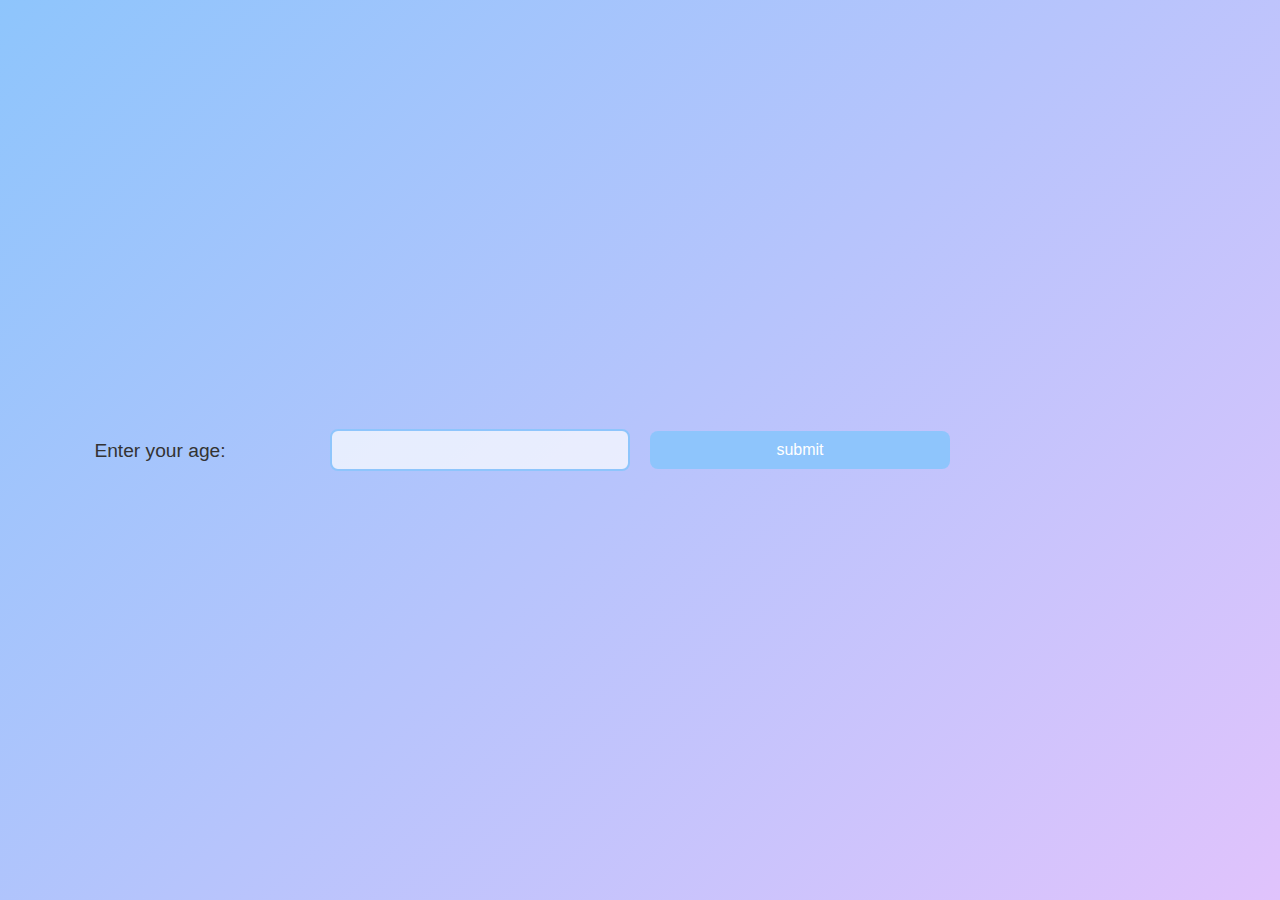
<file: Age/index.html>
<!DOCTYPE html>
<html lang="en">
<head>
    <meta charset="UTF-8">
    <meta name="viewport" content="width=device-width, initial-scale=1.0">
    <title>My website</title>
    <link rel="stylesheet" href="style.css">
</head>
<body>
    <label>Enter your age:</label><br>
    <input type="text" id="myText"><br>
    <button type="submit" id="mySubmit">submit</button>
    <p id="resultElement"></p>
    <script src="script.js"></script>
</body>
</html>
</file>
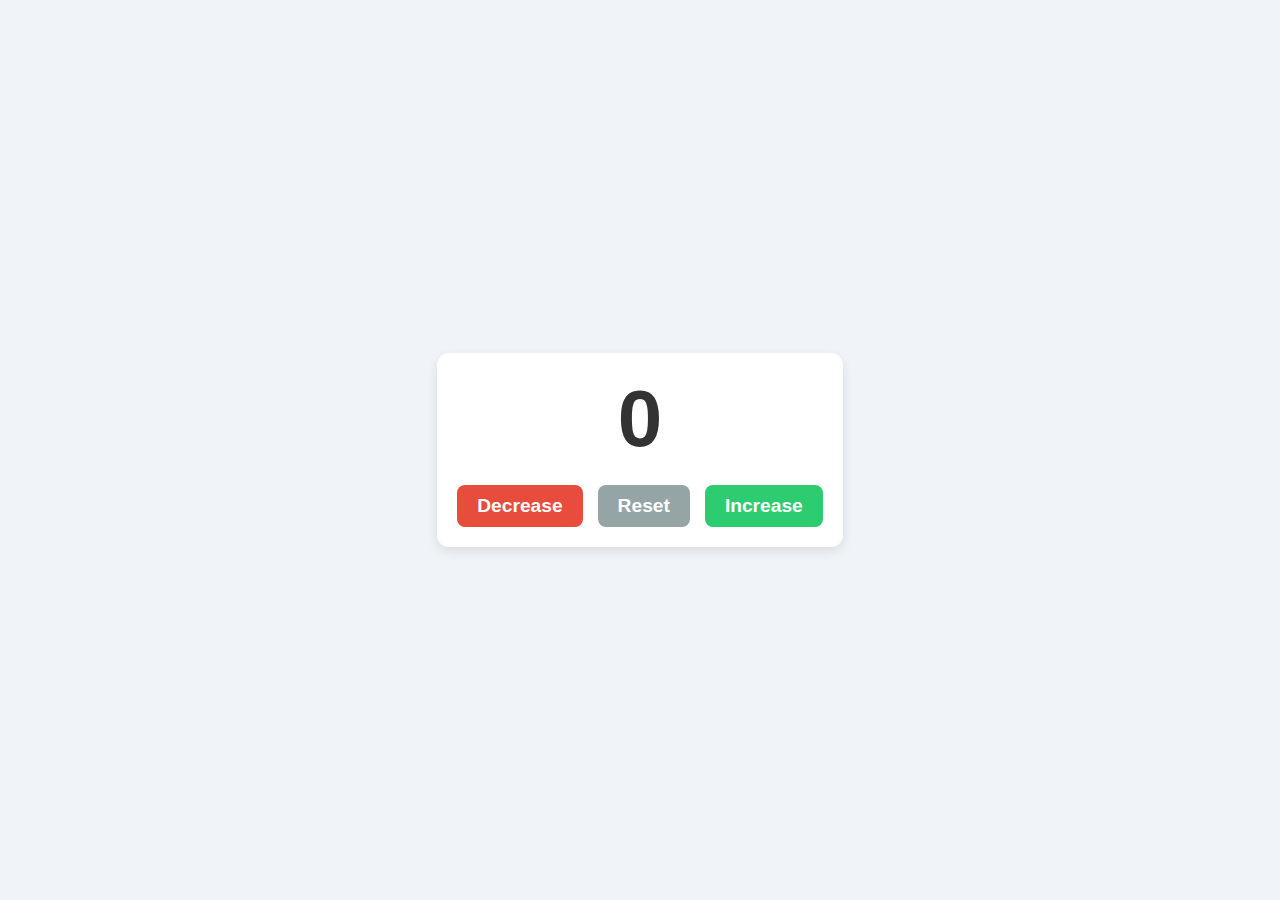
<file: Counter Program/index.html>
<!DOCTYPE html>
<html lang="en">
<head>
    <meta charset="UTF-8">
    <meta name="viewport" content="width=device-width, initial-scale=1.0">
    <title>Styled Counter</title>
    <link rel="stylesheet" href="style.css">
</head>
<body>
   <div class="box">
       <label id="countLabel">0</label>

       <div class="btnContainer">
           <button id="decreaseBtn" class="button">Decrease</button>
           <button id="resetBtn" class="button">Reset</button>
           <button id="increaseBtn" class="button">Increase</button>
       </div>
   </div>

    <script src="script.js"></script>
</body>
</html>
</file>
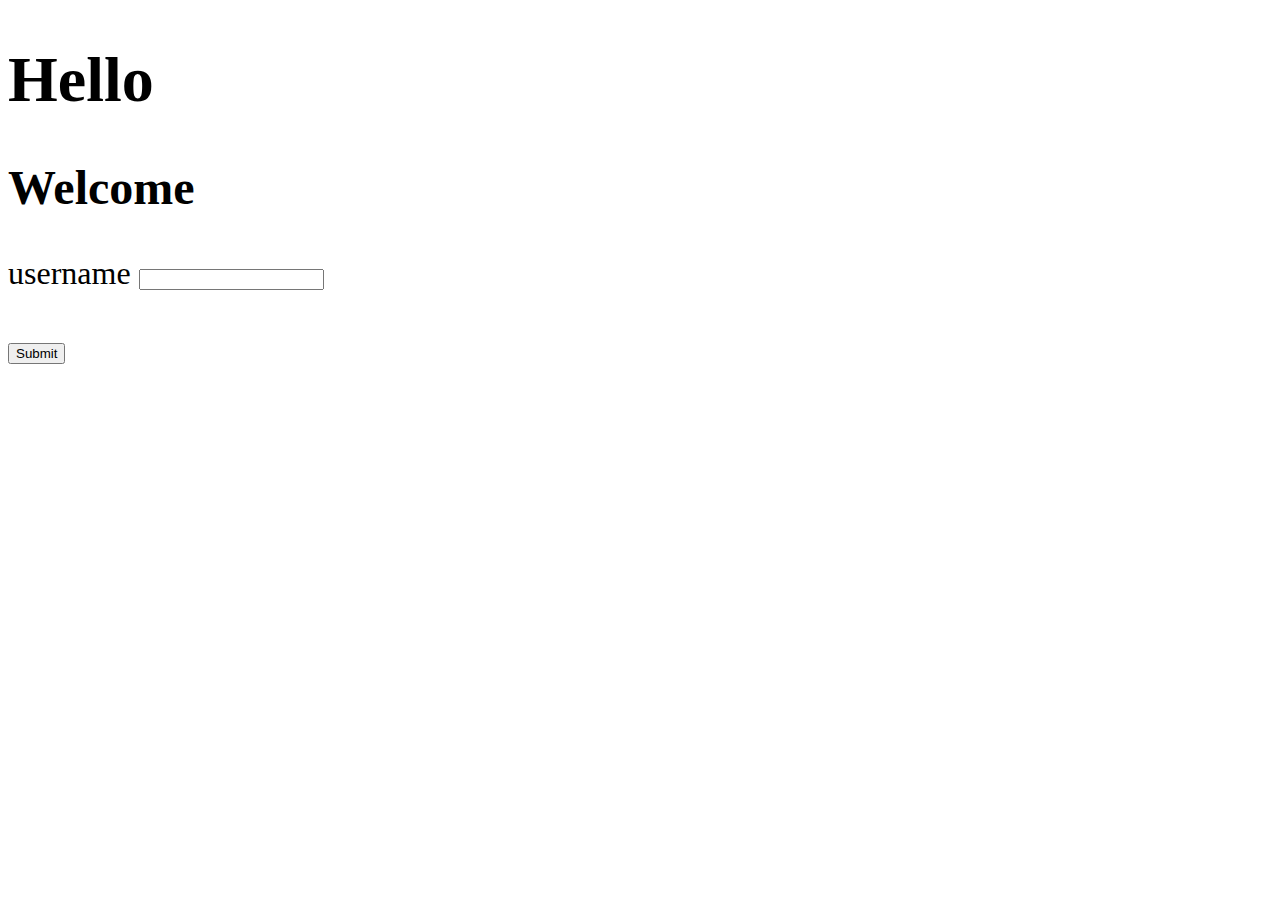
<file: Day 1-1/index.html>
<!DOCTYPE html>
<html lang="en">
<head>
    <meta charset="UTF-8">
    <meta name="viewport" content="width=device-width, initial-scale=1.0">
    <title>My website</title>
    <link rel="stylesheet" href="style.css">
</head>
<body>
    
<h1 id="myH1"></h1>
<h2>Welcome</h2>

<label>username</label>
<input id="myText"><br><br>
<button id="mySubmit">Submit</button>
<p id="myP"></p>
   <script src="script.js"></script>
</body>
</html>
</file>
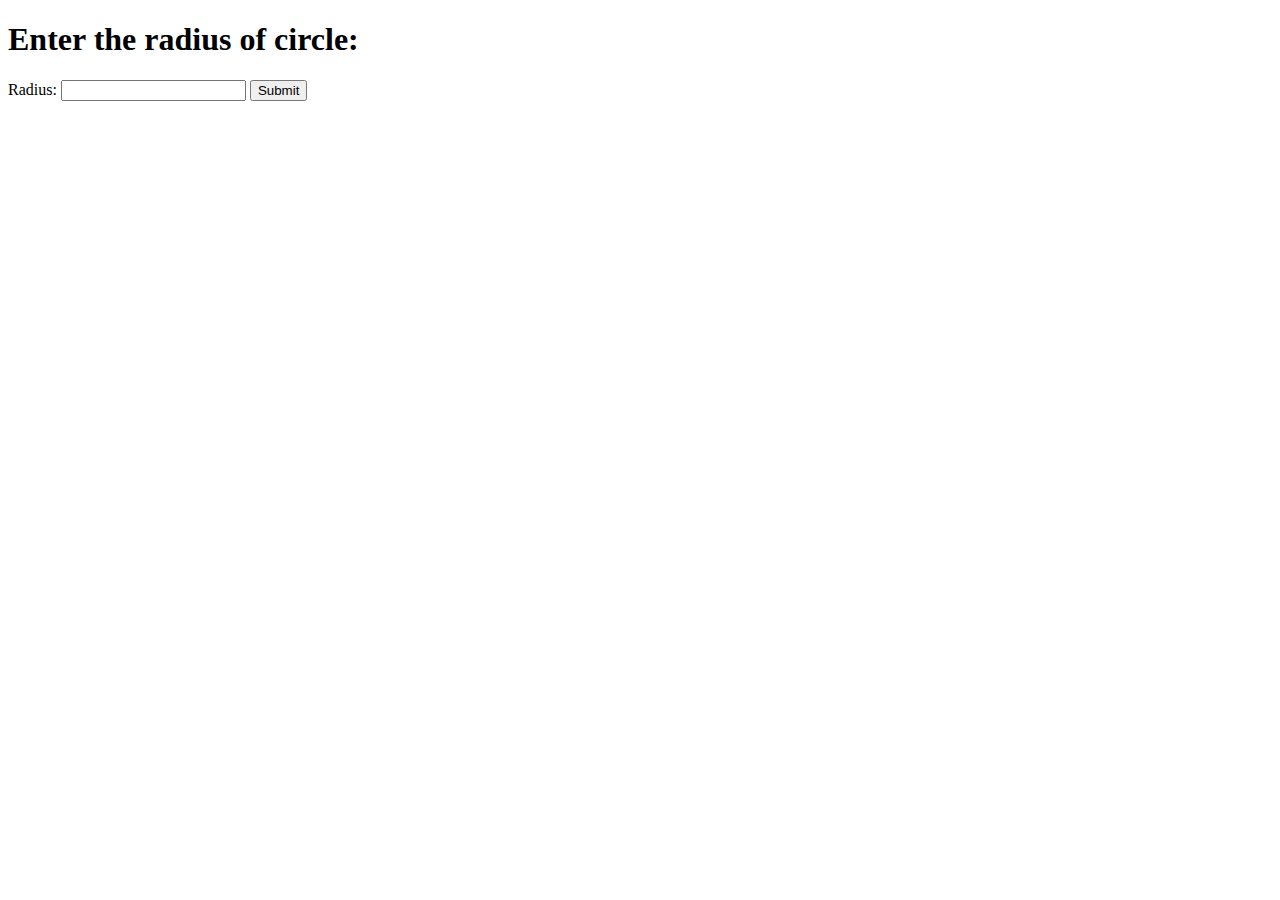
<file: Day 1-2/index.html>
<!DOCTYPE html>
<html lang="en">
<head>
    <meta charset="UTF-8">
    <meta name="viewport" content="width=device-width, initial-scale=1.0">
    <title>Document</title>
</head>
<body>
    <h1 id="myId">Enter the radius of circle:</h1>
    <label>Radius:</label>
    <input type ="text" id="myText">
    <button>Submit</button>

</body>
</html>
</file>
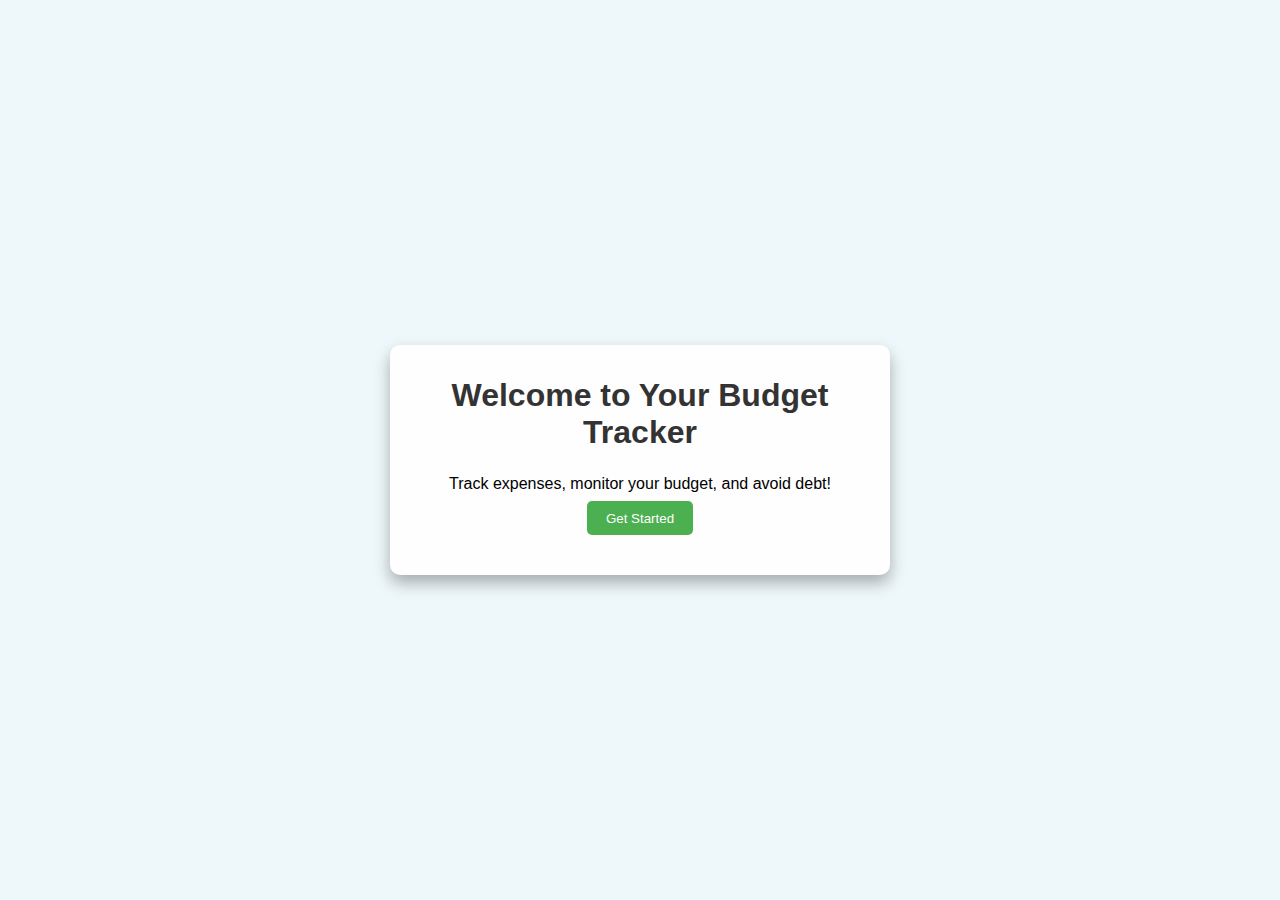
<file: expense/index.html>
<!DOCTYPE html>
<html lang="en">
<head>
    <meta charset="UTF-8">
    <meta name="viewport" content="width=device-width, initial-scale=1.0">
    <title>Fancy Budget Tracker</title>
    <link rel="stylesheet" href="style.css">
</head>
<body>
    <!-- Welcome Page with fancy animation -->
    <div id="welcomePage" class="page animated-page">
        <h1>Welcome to Your Budget Tracker</h1>
        <p>Track expenses, monitor your budget, and avoid debt!</p>
        <button onclick="startTracker()">Get Started</button>
    </div>

    <!-- Budget Tracker Dashboard -->
    <div id="dashboard" class="page hidden">
        <div class="top-bar">
            <button onclick="toggleLogin()">Login</button>
        </div>
        <h2>Monthly Budget Dashboard</h2>
        <div class="calendar">
            <h3>Days Left for Next Salary: <span id="daysLeft"></span></h3>
        </div>
        <div class="overview-grid">
            <div class="box salary-box">
                <h3>Enter Salary</h3>
                <input type="number" id="salaryInput" placeholder="Enter salary" oninput="updateSalary()">
            </div>
            <div class="box transaction-box">
                <h3>Total Transactions</h3>
                <p id="totalTransactions">$0</p>
            </div>
            <div class="box remaining-box">
                <h3>Remaining Salary</h3>
                <p id="remainingSalary">$0</p>
            </div>
        </div>

        <div class="input-section">
            <h3>Add Expense</h3>
            <div class="preset-options">
                <button onclick="addPresetExpense(10)">10</button>
                <button onclick="addPresetExpense(20)">20</button>
                <button onclick="addPresetExpense(50)">50</button>
                <button onclick="addPresetExpense(100)">100</button>
                <button onclick="addPresetExpense(500)">500</button>
                <button onclick="addPresetExpense(1000)">1000</button>
            </div>
            <input type="number" id="manualAmount" placeholder="Enter other amount" oninput="addManualExpense()">
        </div>

        <h3>Transaction History</h3>
        <ul id="transactionList"></ul>
    </div>

    <script src="script.js"></script>
</body>
</html>
</file>
<file: Counter Program/style.css>
/* Center the box */
body {
    display: flex;
    align-items: center;
    justify-content: center;
    height: 100vh;
    margin: 0;
    background-color: #f0f4f8;
    font-family: Arial, sans-serif;
}

/* Style the main container */
.box {
    display: flex;
    flex-direction: column;
    align-items: center;
    padding: 20px;
    background-color: #ffffff;
    border-radius: 12px;
    box-shadow: 0 4px 12px rgba(0, 0, 0, 0.1);
}

/* Style the counter label */
#countLabel {
    font-size: 5em;
    font-weight: bold;
    color: #333;
    margin: 0 0 20px 0;
    font-family: Helvetica, Arial, sans-serif;
}

/* Container for buttons */
.btnContainer {
    display: flex;
    gap: 15px;
}

/* Style each button */
.button {
    padding: 10px 20px;
    font-size: 1.2em;
    font-weight: bold;
    color: white;
    background-color: #3498db;
    border: none;
    border-radius: 8px;
    cursor: pointer;
    transition: background-color 0.3s ease;
}

/* Button hover effect */
.button:hover {
    background-color: #2980b9;
}

/* Different button colors */
#decreaseBtn {
    background-color: #e74c3c;
}

#decreaseBtn:hover {
    background-color: #c0392b;
}

#resetBtn {
    background-color: #95a5a6;
}

#resetBtn:hover {
    background-color: #7f8c8d;
}

#increaseBtn {
    background-color: #2ecc71;
}

#increaseBtn:hover {
    background-color: #27ae60;
}
</file>
<file: Day 1-1/style.css>
body{
    font-family: Verdana;
    font-size : 2em;
    /*2 em means 200% */
}
</file>
<file: expense/style.css>
* {
    margin: 0;
    padding: 0;
    box-sizing: border-box;
    font-family: Arial, sans-serif;
}

body {
    display: flex;
    justify-content: center;
    align-items: center;
    height: 100vh;
    background-color: #eef7fa;
    transition: background 0.3s ease;
    padding: 20px;
}

.page {
    text-align: center;
    width: 100%;
    max-width: 500px;
    padding: 2rem;
    background: #fefefe;
    box-shadow: 0 8px 16px rgba(0, 0, 0, 0.3);
    border-radius: 10px;
    transition: all 0.5s ease;
}

.animated-page {
    transform: translateY(10px);
    animation: slide-up 1s forwards;
}

@keyframes slide-up {
    from {
        opacity: 0;
        transform: translateY(50px);
    }
    to {
        opacity: 1;
        transform: translateY(0);
    }
}

.hidden {
    display: none;
}

.top-bar {
    text-align: right;
    margin-bottom: 1rem;
}

button {
    background: #4CAF50;
    color: white;
    padding: 0.6rem 1.2rem;
    margin: 0.5rem;
    border: none;
    border-radius: 5px;
    cursor: pointer;
    transition: background 0.3s ease;
}

button:hover {
    background: #45a049;
}

h1, h2 {
    color: #333;
    margin-bottom: 1.5rem; /* Increased space between heading and boxes */
}

input {
    width: 80%;
    padding: 0.8rem;
    margin-top: 0.5rem;
    border: 1px solid #ddd;
    border-radius: 5px;
    font-size: 1rem;
}

.overview-grid {
    display: grid;
    grid-template-columns: 1fr 1fr;
    gap: 2rem; /* Increased gap between boxes */
    margin-bottom: 1rem;
}

.box {
    background: #e3f2fd;
    padding: 1.2rem; /* Increased padding inside boxes */
    border-radius: 5px;
    transition: transform 0.3s ease;
}

.salary-box {
    background: #e3f2fd;
}

.transaction-box {
    background: #c5e1a5;
}

.remaining-box {
    background: #f9e79f;
}

.box:hover {
    transform: scale(1.05);
}

.debt-mode {
    background-color: #ff8a80;
    color: #fff;
}

.input-section {
    margin-top: 2rem; /* Increased space between input section and previous elements */
}

.preset-options button {
    background-color: #ffcc80;
    color: #333;
    margin: 0.3rem;
    font-weight: bold;
    padding: 0.6rem 1.2rem;
}

.preset-options button:hover {
    background-color: #ffb74d;
}

ul {
    list-style-type: none;
    margin-top: 1.5rem; /* Increased space between transaction list and previous elements */
    padding: 0;
}

li {
    padding: 1rem;
    background: #f5f5f5;
    margin: 0.8rem 0; /* Increased margin between transaction items */
    border-radius: 5px;
    transition: background 0.3s ease;
}

li:hover {
    background: #e0e0e0;
}

/* Media Queries for responsiveness */
@media (max-width: 768px) {
    .overview-grid {
        grid-template-columns: 1fr;
    }

    input, button {
        width: 90%;
        font-size: 1rem;
    }

    .top-bar {
        text-align: center;
    }

    .page {
        padding: 1.5rem;
    }

    .input-section {
        margin-top: 2rem;
    }

    .preset-options button {
        padding: 0.4rem 0.8rem;
    }

    .box {
        padding: 1rem; /* Adjusted padding for smaller screens */
    }

    h1, h2 {
        margin-bottom: 2rem; /* More space between heading and boxes on smaller screens */
    }
}

@media (max-width: 480px) {
    button {
        padding: 0.4rem 0.8rem;
        font-size: 0.9rem;
    }

    input {
        padding: 0.6rem;
    }

    .page {
        padding: 1rem;
    }

    .overview-grid {
        gap: 1.5rem; /* Increased gap for mobile */
    }

    .preset-options button {
        padding: 0.3rem 0.6rem;
    }

    h1, h2 {
        margin-bottom: 1.5rem; /* Reduced space between heading and boxes for very small screens */
    }
}
</file>
<file: Age/style.css>
/* Basic reset */
* {
    margin: 0;
    padding: 0;
    box-sizing: border-box;
}

body {
    font-family: 'Arial', sans-serif;
    display: flex;
    justify-content: center;
    align-items: center;
    height: 100vh;
    background: linear-gradient(135deg, #8EC5FC, #E0C3FC);
}

/* Container for the form elements */
label, #myText, #mySubmit, #resultElement {
    display: block;
    width: 100%;
    margin: 10px auto;
    max-width: 300px;
    text-align: center;
}

/* Label styling */
label {
    font-size: 1.2em;
    color: #333;
    margin-bottom: 8px;
}

/* Input styling with focus animation */
#myText {
    padding: 10px;
    font-size: 1em;
    border: 2px solid #8EC5FC;
    border-radius: 8px;
    transition: all 0.3s ease;
    outline: none;
    background: #ffffffb3;
}

#myText:focus {
    border-color: #E0C3FC;
    box-shadow: 0 0 10px rgba(224, 195, 252, 0.6);
}

/* Button styling with hover effect */
#mySubmit {
    padding: 10px 20px;
    font-size: 1em;
    color: #fff;
    background: #8EC5FC;
    border: none;
    border-radius: 8px;
    cursor: pointer;
    transition: background 0.3s ease, transform 0.2s ease;
}

#mySubmit:hover {
    background: #E0C3FC;
    transform: scale(1.05);
}

#mySubmit:active {
    transform: scale(0.95);
}

/* Result styling */
#resultElement {
    font-size: 1.1em;
    color: #333;
    padding-top: 20px;
    opacity: 0;
    transition: opacity 0.5s ease;
}

/* Animation for result element */
#resultElement.show {
    opacity: 1;
    animation: fadeIn 1s ease forwards;
}

@keyframes fadeIn {
    from { opacity: 0; }
    to { opacity: 1; }
}
</file>
